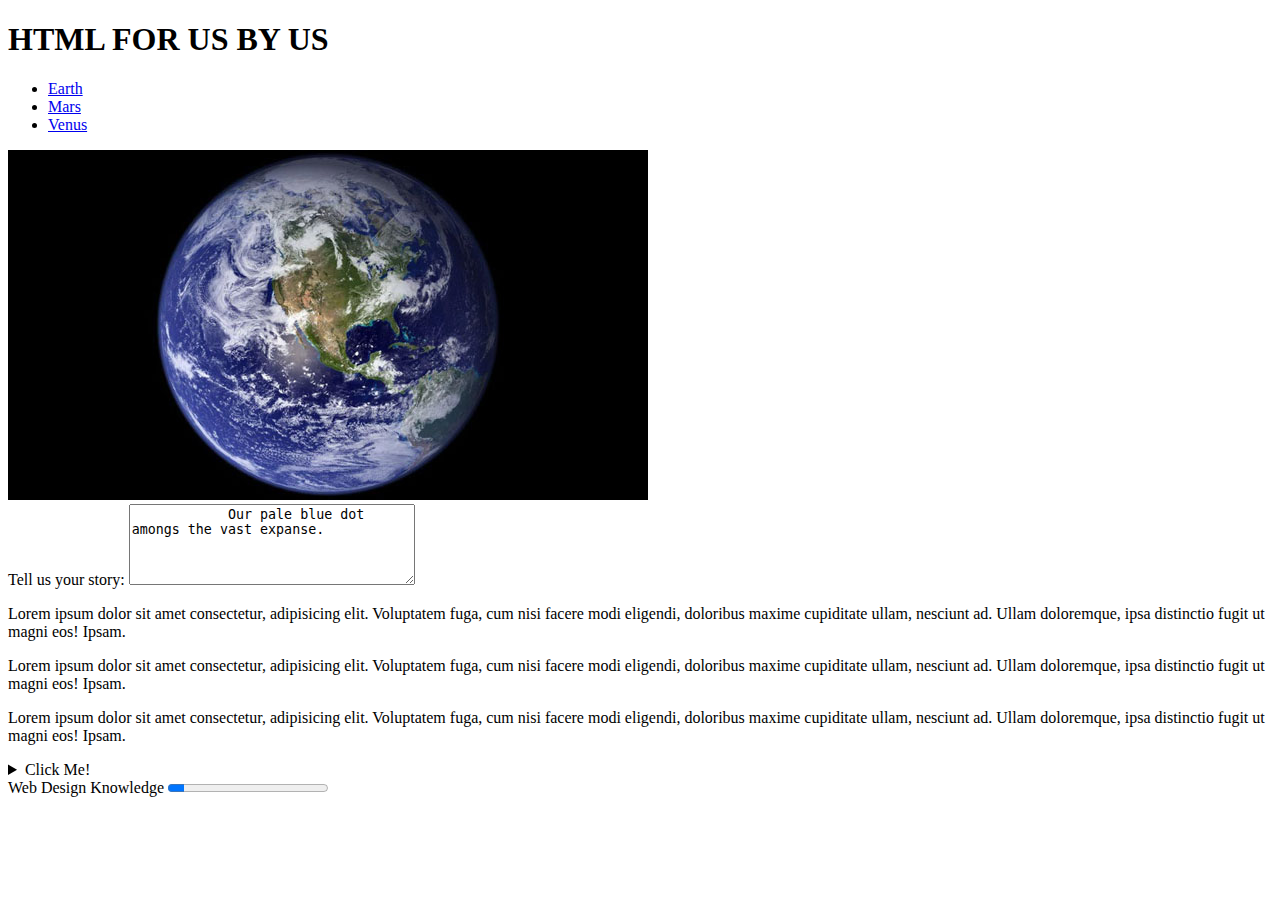
<file: tutorial/01-html/index.htm>
<!DOCTYPE html>
<html lang="en">
<head>
    <meta charset="UTF-8">
    <meta name="viewport" content="width=device-width, initial-scale=1.0">
    <title>Document</title>
</head>


<body>
    <header>
        <h1 draggable="true">HTML FOR US BY US</h1>
        <nav>
            <ul>
            <li><a href="#Earth">Earth</a></li>
            <li><a href="#Mars">Mars</a></li> 
            <li><a href="#Venus">Venus</a></li>  
            </ul>
        </nav>
        <div>
            <img src="images/earth.jpg" alt="Planet Earth">
        </div>
    </header>
    
    <main>
        <label for="story">Tell us your story:</label>

            <textarea id="story" name="story" rows="5" cols="33">
            Our pale blue dot amongs the vast expanse.
            </textarea>
        <section id="Earth">
            <p>Lorem ipsum dolor sit amet consectetur, adipisicing elit. Voluptatem fuga, cum nisi facere modi eligendi, doloribus maxime cupiditate ullam, nesciunt ad. Ullam doloremque, ipsa distinctio fugit ut magni eos! Ipsam.</p>

        </section>
        <section id="Mars">
            <p>Lorem ipsum dolor sit amet consectetur, adipisicing elit. Voluptatem fuga, cum nisi facere modi eligendi, doloribus maxime cupiditate ullam, nesciunt ad. Ullam doloremque, ipsa distinctio fugit ut magni eos! Ipsam.</p>
                
        </section>
        <section id="Venus">
            <p>Lorem ipsum dolor sit amet consectetur, adipisicing elit. Voluptatem fuga, cum nisi facere modi eligendi, doloribus maxime cupiditate ullam, nesciunt ad. Ullam doloremque, ipsa distinctio fugit ut magni eos! Ipsam.</p>
                
        </section>
        <details>
            <summary>Click Me!</summary>
            <p>Web Development training in progress...</p>
        </details>

        <label for="progress">Web Design Knowledge</label>
            <progress id="progress" value="10" max="100">


    </main>
</body>
</html>
</file>
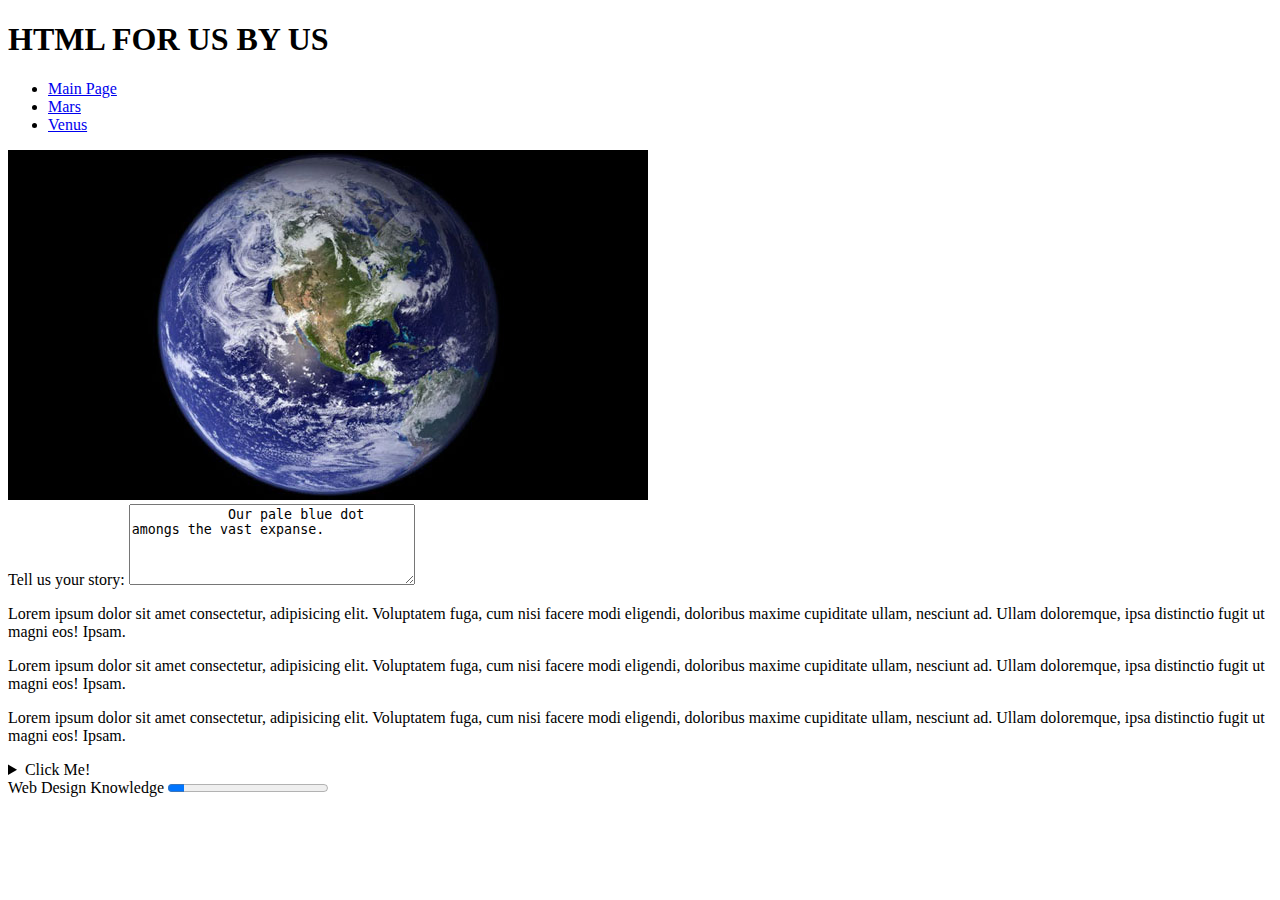
<file: tutorials/01-html/index.html>
<!DOCTYPE html>
<html lang="en">
<head>
    <meta charset="UTF-8">
    <meta name="viewport" content="width=device-width, initial-scale=1.0">
    <title>Document</title>
</head>


<body>
    <header>
        <h1 draggable="true">HTML FOR US BY US</h1>
        <nav>
            <ul>
            <li><a href="../../index.html">Main Page</a></li>
            <li><a href="#Mars">Mars</a></li> 
            <li><a href="#Venus">Venus</a></li>  
            </ul>
        </nav>
        <div>
            <img src="images/earth.jpg" alt="Planet Earth">
        </div>
    </header>
    
    <main>
        <label for="story">Tell us your story:</label>

            <textarea id="story" name="story" rows="5" cols="33">
            Our pale blue dot amongs the vast expanse.
            </textarea>
        <section id="Earth">
            <p>Lorem ipsum dolor sit amet consectetur, adipisicing elit. Voluptatem fuga, cum nisi facere modi eligendi, doloribus maxime cupiditate ullam, nesciunt ad. Ullam doloremque, ipsa distinctio fugit ut magni eos! Ipsam.</p>

        </section>
        <section id="Mars">
            <p>Lorem ipsum dolor sit amet consectetur, adipisicing elit. Voluptatem fuga, cum nisi facere modi eligendi, doloribus maxime cupiditate ullam, nesciunt ad. Ullam doloremque, ipsa distinctio fugit ut magni eos! Ipsam.</p>
                
        </section>
        <section id="Venus">
            <p>Lorem ipsum dolor sit amet consectetur, adipisicing elit. Voluptatem fuga, cum nisi facere modi eligendi, doloribus maxime cupiditate ullam, nesciunt ad. Ullam doloremque, ipsa distinctio fugit ut magni eos! Ipsam.</p>
                
        </section>
        <details>
            <summary>Click Me!</summary>
            <p>Web Development training in progress...</p>
        </details>

        <label for="progress">Web Design Knowledge</label>
            <progress id="progress" value="10" max="100">


    </main>
</body>
</html>
</file>
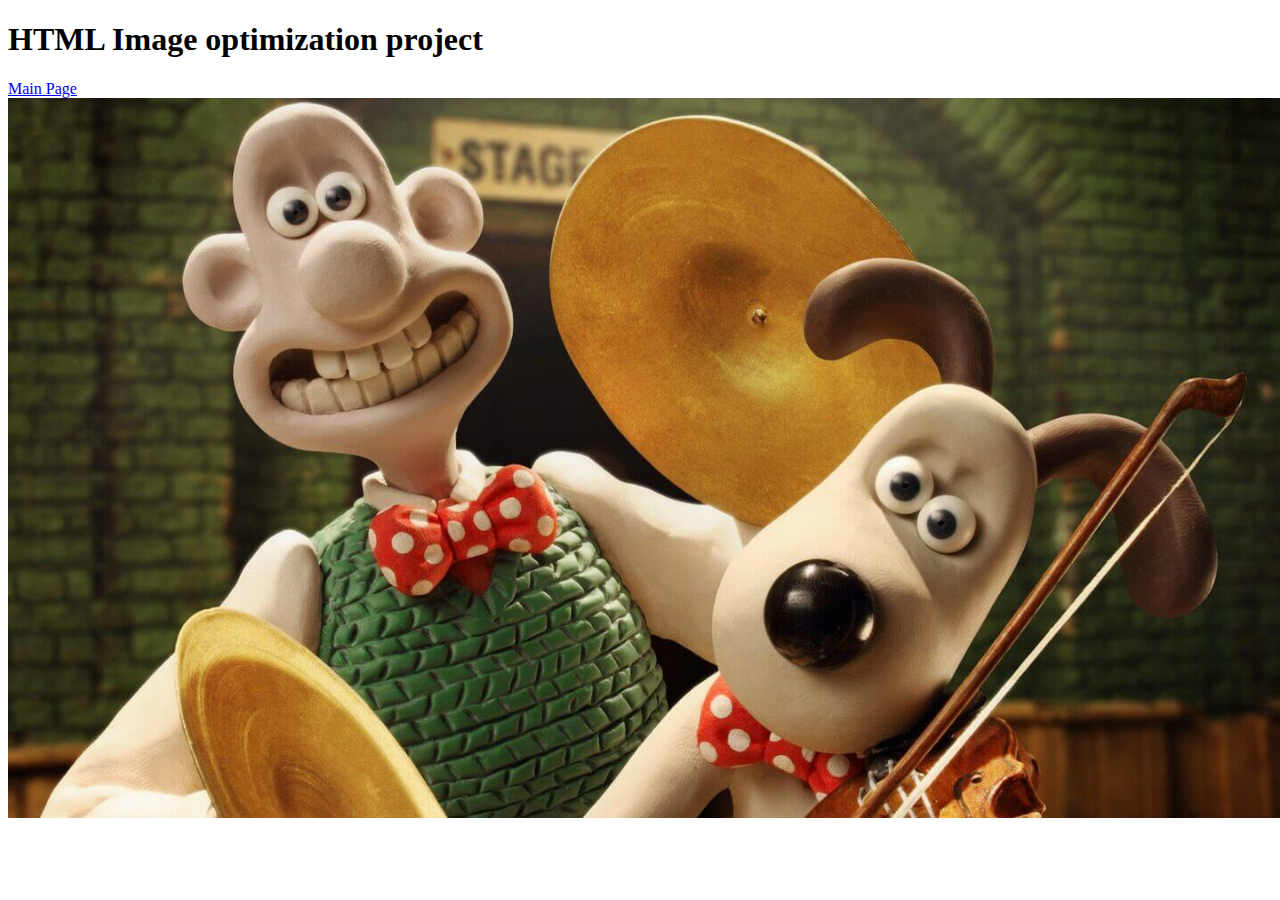
<file: tutorials/01b-html-images/index.html>
<!DOCTYPE html>
<html lang="en">
<head>
    <meta charset="UTF-8">
    <meta name="viewport" content="width=device-width, initial-scale=1.0">
    <title>Document</title>
</head>
<body>
    <h1>HTML Image optimization project</h1>
    <li><a href="../../index.html">Main Page</a></li>
        <img src="images/gromit-1920.jpg" alt="Wallace & Gromit"
            srcset="images/gromit-480.jpg 480w,
                    images/gromit-960.jpg 960w,
                    images/gromit-1440.jpg 1440w,
                    images/gromit-1920.jpg 1920w"
                    >
        
</body>
</html>
</file>
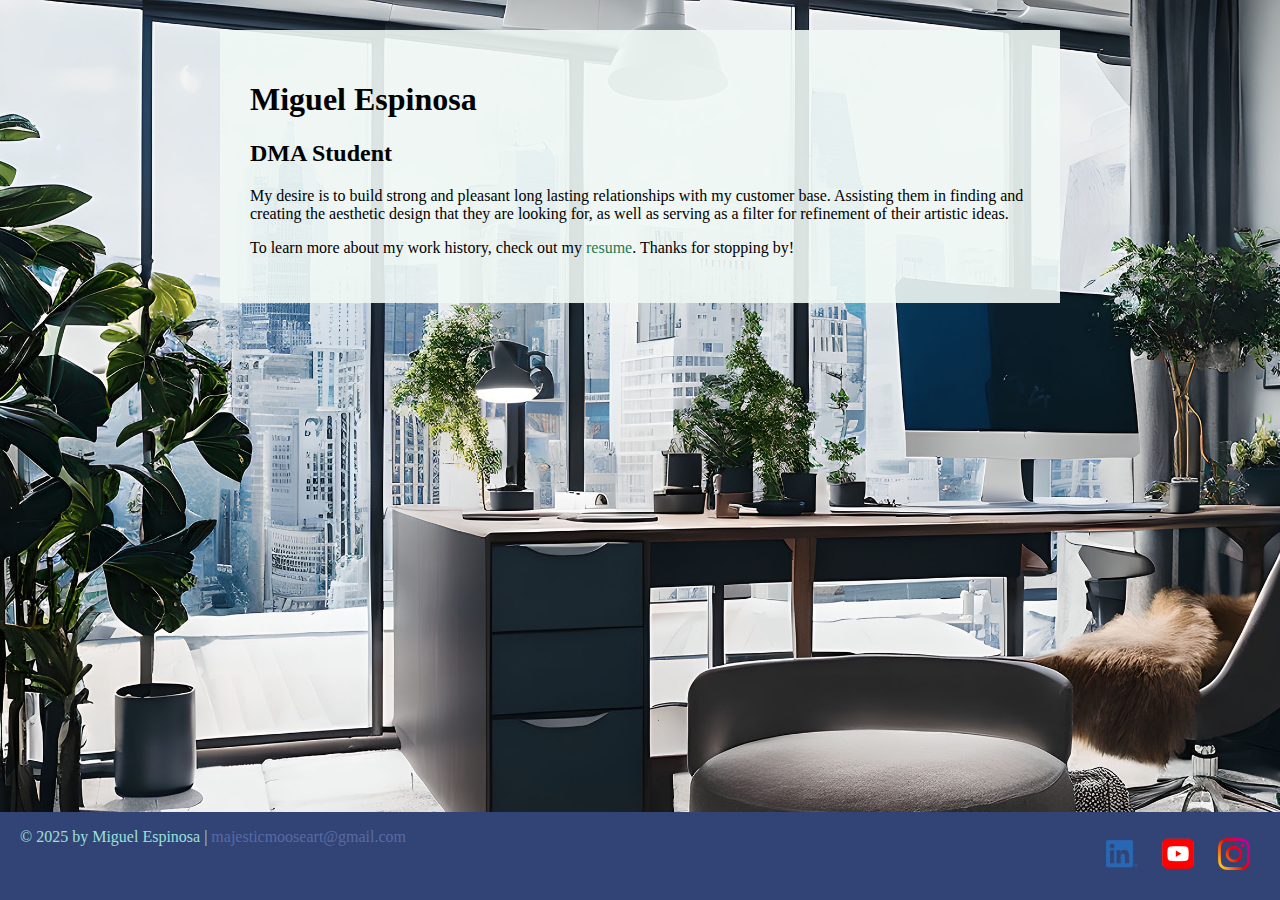
<file: tutorials/02-ccs/index.html>
<!DOCTYPE html>
<html lang="en">
  <head>
    <meta charset="UTF-8">
    <meta name="viewport" content="width=device-width, initial-scale=1">
    <title>Miguel Espinosa / DMA Student</title>

    <link rel="stylesheet" href="style.css">

  </head>
  <body class="home">
    <!-- //  INTRO  // -->
     <div class="content-wrapper">
      <div class="content-bg">
      <header>
        <!-- Start content edits below this line. -->
        <h1>Miguel Espinosa</h1>
        <h2>DMA Student</h2>

        <!-- End content edits here. -->
      </header>

      <!-- //  ABOUT ME  // -->
      <main>
        <!-- Start content edits below this line. -->
        <p>My desire is to build strong and pleasant long lasting relationships with my customer base. Assisting them in finding and creating the aesthetic design that they are looking for, as well as serving as a filter for refinement of their artistic ideas. 
        </p>
        <p>To learn more about my work history, check out my <a href="resume.html"> resume</a>. Thanks for stopping by!</p>

        <!-- End content edits here. -->
      </main>
    </div>
  </div>
    <!-- //  FOOTER INFO, SOCIAL MEDIA  // -->
    <footer>
      <!-- Start content edits below this line. -->
      <p>© 2025 by Miguel Espinosa | <a href="majesticmooseart@gmail.com">majesticmooseart@gmail.com</a></p>

      <!-- Add or remove any networks. -->
      <ul class="socials">
        <li>
          <a href="#" target="_blank"><img src="placeholder-images/icon-logo-linkedin.png" alt="Linkedin"></a>
        </li>
        <li>
          <a href="#" target="_blank"> <img src="placeholder-images/icon-logo-youtube.png" alt="Youtube"></a>
        </li>
        <li>
          <a href="#" target="_blank">
            <img src="placeholder-images/icon-logo-instagram.png" alt="">
          </a>
        </li>
      </ul>
      <!-- End content edits here. -->
    </footer>
  </body>
</html>
</file>
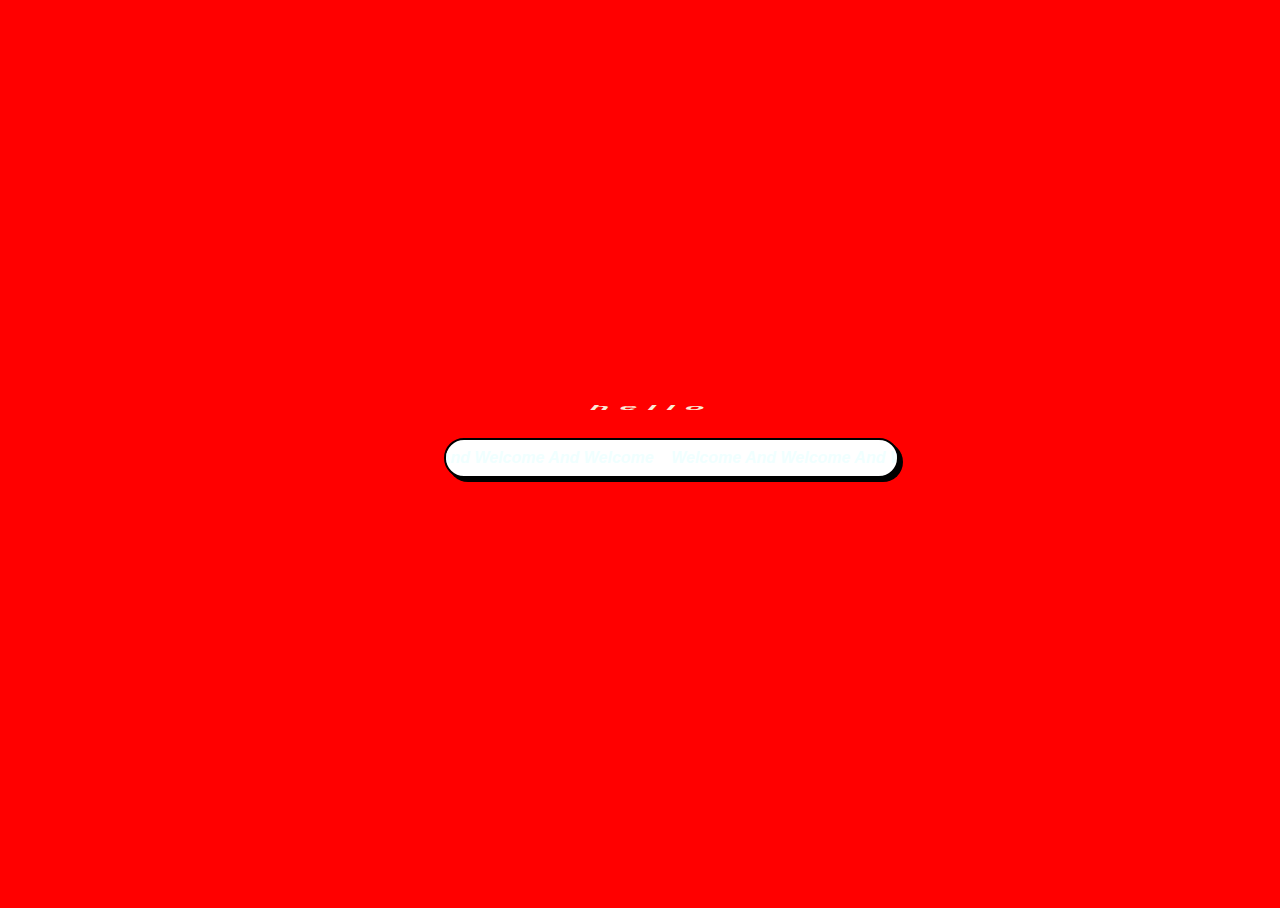
<file: tutorials/04-css-animations/index.html>
<!DOCTYPE html>
<html lang="en">
<head>
    <link rel="stylesheet" href="css/style.css">
    <meta charset="UTF-8">
    <meta name="viewport" content="width=device-width, initial-scale=1.0">
    <title>Document</title>

</head>
<body>
    <a class="button" href="">hello</a>

    <div class="marquee">
  <div class="marquee--inner">
    <span>
      <div>And Welcome And Welcome And Welcome And Welcome&nbsp;</div>
    </span>
    <span>
      <div> Welcome And Welcome And Welcome And Welcome&nbsp;</div>
    </span>
  </div>
</div>

</body>
</html>
</file>
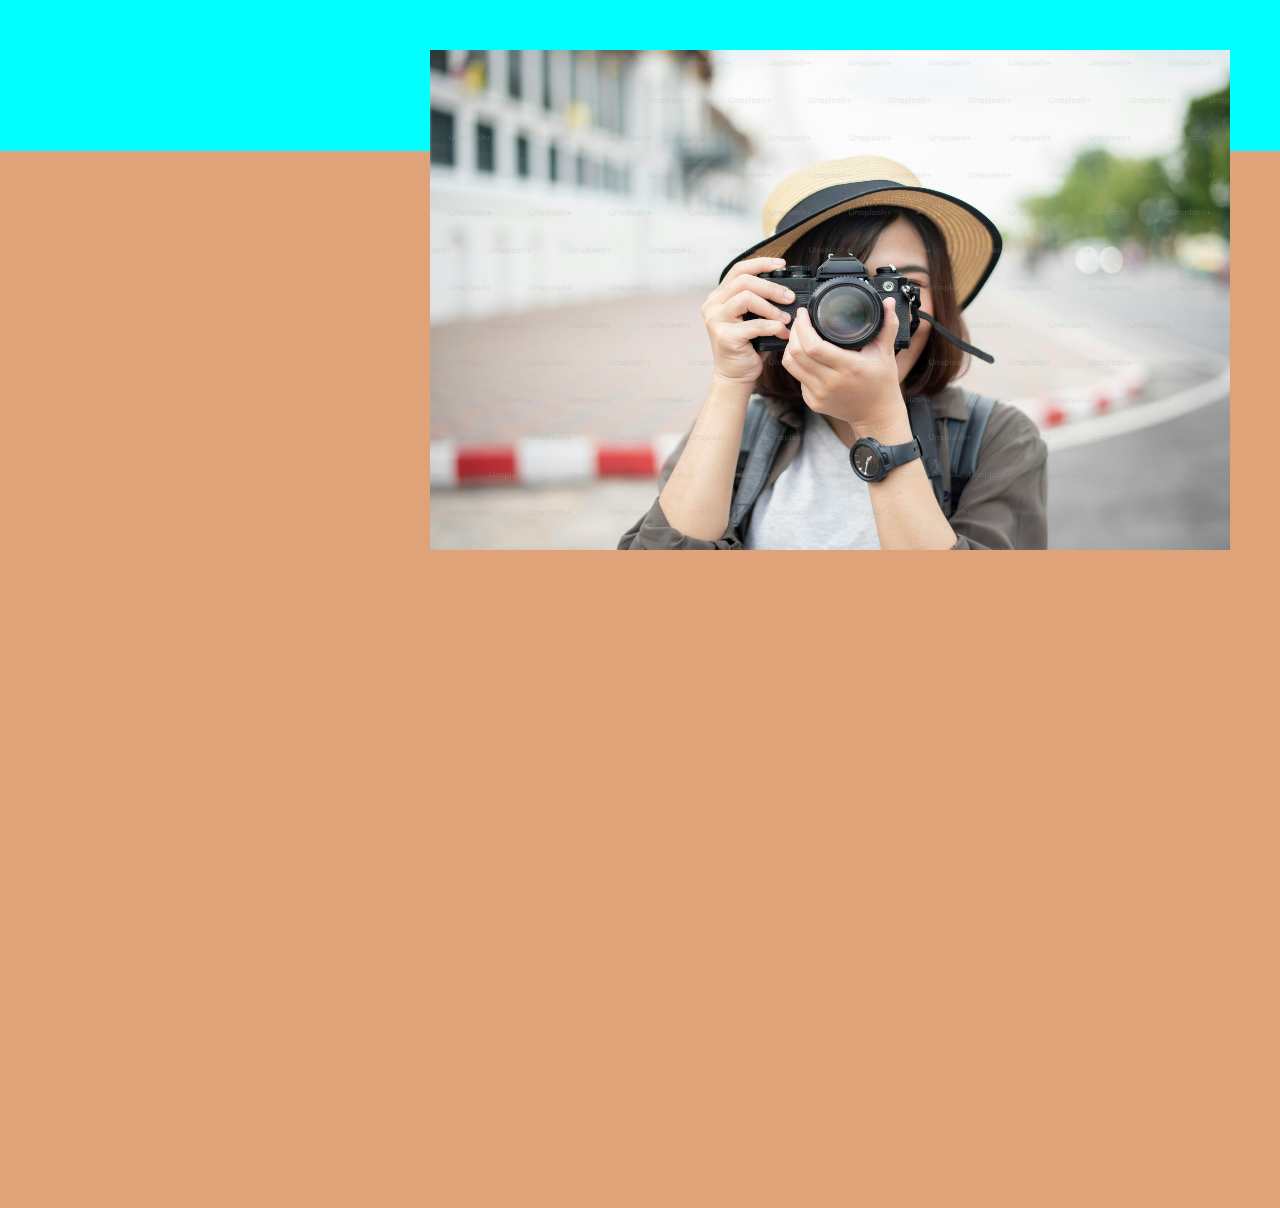
<file: tutorials/05-dom/index.html>
<!DOCTYPE html>
<html lang="en">
<head>
    <meta charset="UTF-8">
    <meta name="viewport" content="width=device-width, initial-scale=1.0">
    <title>DOM/Java Tutorial</title>
    <link rel="stylesheet" href="css/style.css">
</head>
<body>

    <header>
        <h1 id="page-title">Pictures on the savana</h1>
    </header>
    <main>
        <div class="image-div" id="image-1">
            <img src="images/image-1.jpg" alt="Photographer">
        </div>
        <div class="image-div hidden" id="image-2">
            <img src="images/image-2.jpg" alt="Photographer">
        </div>
        <div class=" hidden" id="image-3">
            <img src="images/image-3.jpg" alt="Photographer">
        </div>
        <div class=" hidden" id="image-4">
            <img src="images/image-4.jpg" alt="Photographer">
        </div>
    
    </main>

    <script src="js/main.js"></script> 
</body>
</html>
</file>
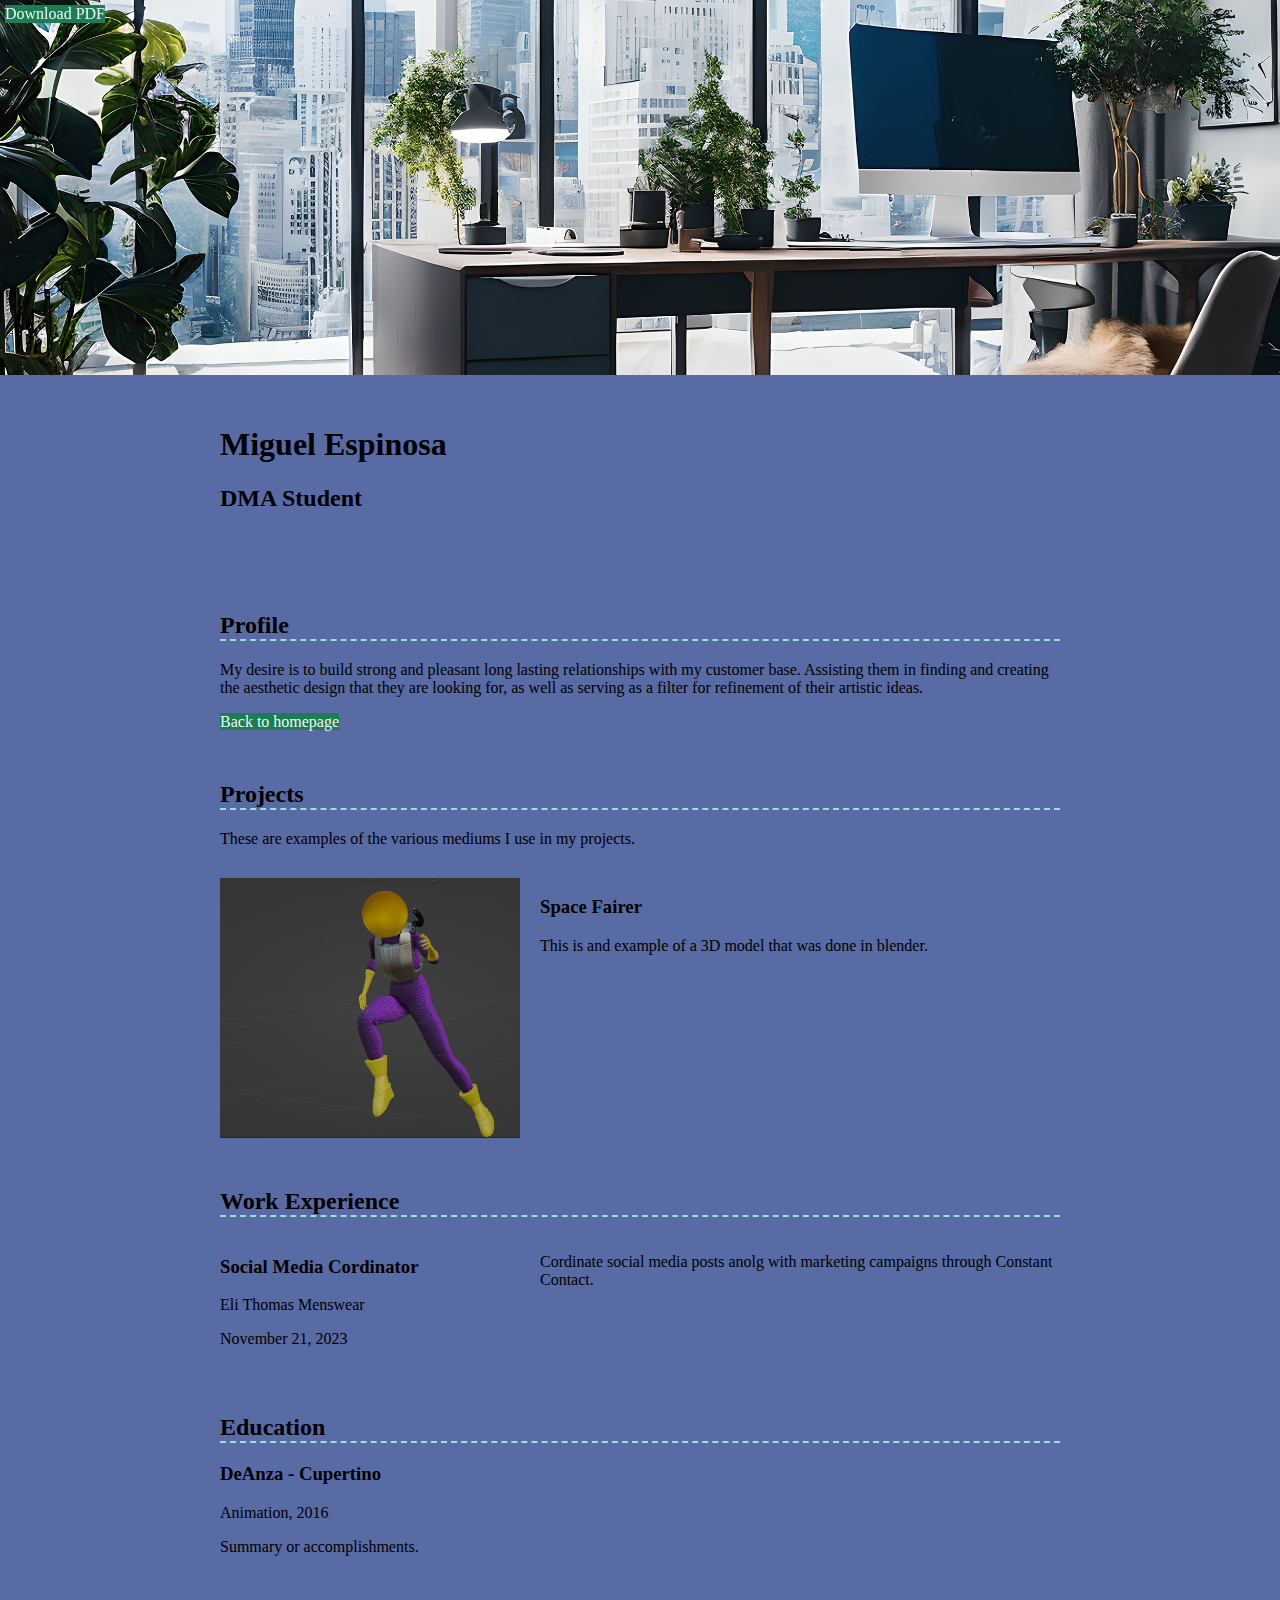
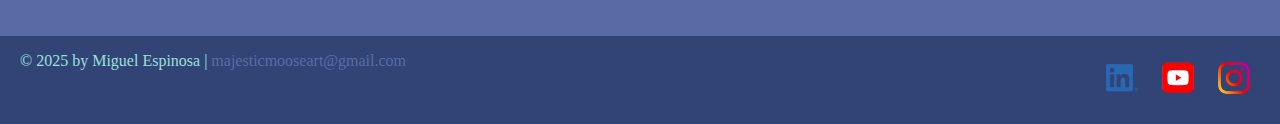
<file: tutorials/02-ccs/resume.html>
<!DOCTYPE html>
<html lang="en">
  <head>
    <meta charset="UTF-8">
    <meta name="viewport" content="width=device-width, initial-scale=1">
    <title>Resume</title>

    <link rel="stylesheet" href="style.css">

  </head>
  <body class="resume">
    <a class="btn download-link" href="resume-mespinosa.pdf">Download PDF</a>
    <!-- //  INTRO  // -->
    <header>
      <!-- Start content edits below this line. -->
      <div class="content-wrapper">
        <h1>Miguel Espinosa</h1>
        <h2>DMA Student</h2>
      </div>

      <!-- End content edits here. -->
    </header>

    <main class="content-wrapper">
      <!-- //  PROFILE  // -->
      <section class="resume-section">
        <!-- Start content edits below this line. -->
        <h2>Profile</h2>
        <p>My desire is to build strong and pleasant long lasting relationships with my customer base. Assisting them in finding and creating the aesthetic design that they are looking for, as well as serving as a filter for refinement of their artistic ideas.</p>
        <a class="btn" href="index.html">Back to homepage</a>

        <!-- End content edits here. -->
      </section>

      <!-- //  PROJECTS  // -->
      <section class="resume-section">
        <!-- Start content edits below this line. -->
        <h2>Projects</h2>
        <p>These are examples of the various mediums I use in my projects.</p>

        <!-- To add more items, copy this whole <section></section> block-->
        <section class="project-item">
          <img src="placeholder-images/3d.png" srcset="" alt="Astronaut">
          <h3>Space Fairer</h3>
          <p>This is and example of a 3D model that was done in blender.</p>
          <!-- link to project -->
          <!-- <a href="" target="_blank">Link</a> -->
          <!-- additional links, e.g. newsletter -->
          <!-- <a href="#" target="_blank">Another link</a> -->
        </section>
        
        <!-- End content edits here. -->
      </section>

      <!-- //  WORK EXPERIENCE  // -->
      <section class="resume-section">
        <!-- Start content edits below this line.  -->
        <h2>Work Experience</h2>
        <!-- <p>Optional paragraph for work experience summary. Not a part of the job details. Delete if not being used.</p> -->

        <!-- To add more items, copy this whole <section></section> block -->
        <section class="work-item">
          <div class="work-details">
            <h3>Social Media Cordinator</h3>
            <p>Eli Thomas Menswear</p>
            <p>November 21, 2023</p>
          </div>

          <div class="work-summary">
            <p>Cordinate social media posts anolg with marketing campaigns through Constant Contact.</p>
          </div>
          <!-- <p>Optional list:</p>
          <ul>
            <li>Delete this list if you don't need it.</li>
            <li>Created...</li>
            <li>Lead...</li>
            <li>Responsible for...</li>
          </ul> -->
        </section>

        <!-- End content edits here. -->
      </section>

      <!-- //  EDUCATION & CERTIFICATIONS  // -->
      <section class="resume-section">
        <!-- Start content edits below this line.  -->
        <h2>Education</h2>

        <!-- To add more items, copy this whole <section></section> block -->
        <section>
          <h3>DeAnza - Cupertino</h3>
          <p>Animation, 2016</p>
          <p>Summary or accomplishments.</p>
        </section>

        <!-- End content edits here. -->
      </section>
    </main>

    <!-- //  FOOTER INFO, SOCIAL MEDIA  // -->
    <footer>
      <!-- Start content edits below this line. -->
      <p>© 2025 by Miguel Espinosa | <a href="majesticmooseart@gmail.com">majesticmooseart@gmail.com</a></p>

      <!-- Add or remove any networks. -->
      <ul class="socials">
        <li>
          <a href="#" target="_blank"><img src="placeholder-images/icon-logo-linkedin.png" alt="Linkedin"></a>
        </li>
        <li>
          <a href="#" target="_blank"> <img src="placeholder-images/icon-logo-youtube.png" alt="Youtube"></a>
        </li>
        <li>
          <a href="#" target="_blank">
            <img src="placeholder-images/icon-logo-instagram.png" alt="">
          </a>
        </li>
      </ul>
      
      <!-- End content edits here. -->
    </footer>
  </body>
</html>
</file>
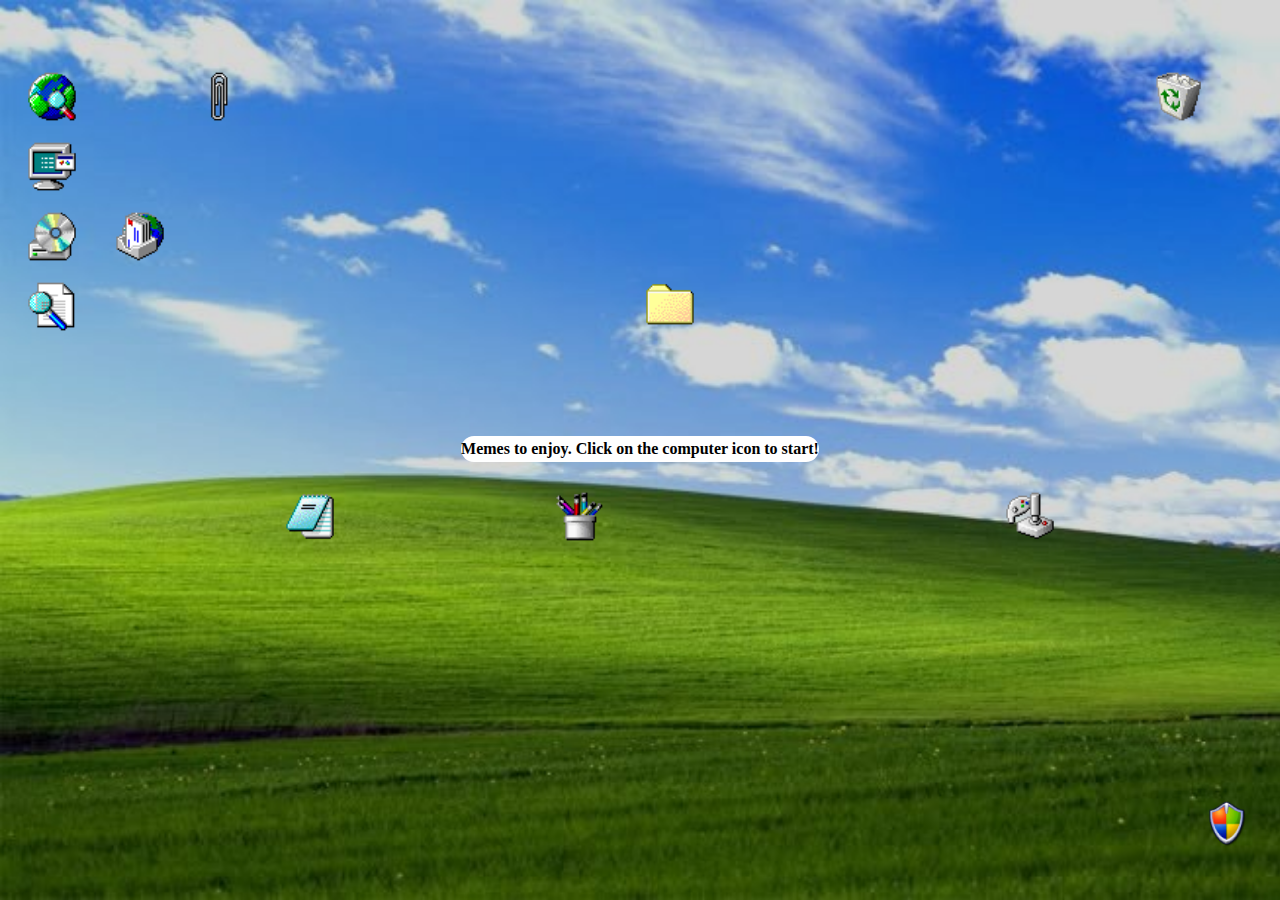
<file: projects/net-art/home-pg/home.html>
<!DOCTYPE html>
<html lang="en">

<head>
    <meta charset="UTF-8">
    <meta name="viewport" content="width=device-width, initial-scale=1.0">
    <title>2000-2010 Memes</title>
    <link rel="stylesheet" href="../style.css">
</head>

<body class="home">
    <header>
        <h1 class="h-home"> Memes to enjoy. Click on the computer icon to start!</h1>
    </header>

    <main>
        <section>
            <!-- Meme Images -->
            <div class="image-meme hidden" id="meme-1">
                <img src="../assets/2000/baby.jpg" alt="">
            </div>
            <div class="image-meme hidden" id="meme-2">
                <img src="../assets/2000/cat.jpg" alt="">
            </div>
            <div class="image-meme hidden" id="meme-3">
                <img src="../assets/2000/crush.jpg" alt="">
            </div>
            <div class="image-meme hidden" id="meme-4">
                <img src="../assets/2000/doge.jpg" alt="">
            </div>
            <div class="image-meme hidden" id="meme-5">
                <img src="../assets/2000/dvd.png" alt="">
            </div>
            <div class="image-meme hidden" id="meme-6">
                <img src="../assets/2000/lego.png" alt="">
            </div>
            <div class="image-meme hidden" id="meme-7">
                <img src="../assets/2000/mnm.png" alt="">
            </div>
            <div class="image-meme hidden" id="meme-8">
                <img src="../assets/2000/raptor.jpg" alt="">
            </div>
            <div class="image-meme hidden" id="meme-9">
                <img src="../assets/2000/sonic.jpg" alt="">
            </div>
            <div class="image-meme hidden" id="meme-10">
                <img src="../assets/2000/spiderman.jpg" alt="">
            </div>
            <div class="image-meme hidden" id="meme-11">
                <img src="../assets/2000/table.jpg" alt="">
            </div>

            <!-- virus pop up -->
            <section>
            <div class="image-virus hidden" id="virus-1">
                <img src="../assets/virus.png" alt="">
            </div>
            <div class="image-virus hidden" id="virus-2">
                <img src="../assets/virus.png" alt="">
            </div>
            <div class="image-virus hidden" id="virus-3">
                <img src="../assets/virus.png" alt="">
            </div>
            <div class="image-virus hidden" id="virus-4">
                <img src="../assets/virus.png" alt="">
            </div>
            <div class="image-virus hidden" id="virus-5">
                <img src="../assets/virus.png" alt="">
            </div>
            <div class="image-virus hidden" id="virus-6">
                <img src="../assets/virus.png" alt="">
            </div>
            <div class="image-virus hidden" id="virus-7">
                <img src="../assets/virus.png" alt="">
            </div>
            <div class="image-virus hidden" id="virus-8">
                <img src="../assets/virus.png" alt="">
            </div>
            <div class="image-virus hidden" id="virus-9">
                <img src="../assets/virus.png" alt="">
            </div>
            </section>

        </section>

        <section>

         <!-- icons -->
            <div class="image-icon" id="web">
            <img src="../assets/computer icons/internet.png" alt="">
            </div>
            <div class="image-icon" id="computer">
                <img src="../assets/computer icons/computer.png" alt="">
            </div>
            <div class="image-icon" id="disk">
                <img src="../assets/computer icons/disk.png" alt="">
            </div>
            <div class="image-icon" id="find">
                <img src="../assets/computer icons/find.png" alt="">
            </div>
            <div class="image-icon" id="clip">
                <img src="../assets/computer icons/clip.png" alt="">
            </div>
            <div class="image-icon" id="folder">
                <img src="../assets/computer icons/folder.png" alt="">
            </div>
            <div class="image-icon" id="game">
                <img src="../assets/computer icons/game.png" alt="">
            </div>
            <div class="image-icon" id="mail">
                <img src="../assets/computer icons/mail.png" alt="">
            </div>
            <div class="image-icon" id="note">
                <img src="../assets/computer icons/note.png" alt="">
            </div>
            <div class="image-icon" id="paint">
                <img src="../assets/computer icons/paint.png" alt="">
            </div>
            <div class="image-icon" id="trash" href="">
                <img src="../assets/computer icons/trash.png" alt="">
            </div>
            <a href="../error.html" class="image-icon" id="defend">
                <img src="../assets/computer icons/defend.png" alt="">
            </a>

        </section>

    </main>
    <footer>

    </footer>

    <script src="home.js"> </script>
</body>

</html>
</file>
<file: tutorials/02-ccs/style.css>
/*
Color Pallet

True Blue #586BA4
Marian Blue  #324376
Tiffany Blue #99E1D9
Mint Cream #F0F7F4
Dark spring green #1C7C54
*/

/* GLOBAL STYLES
---------------------------------*/
/* 
  https://www.paulirish.com/2012/box-sizing-border-box-ftw/
*/
html {
    box-sizing: border-box;
  }
  *, *:before, *:after {
    box-sizing: inherit;
  }
html, body {
    height: 100%;
}
body{
    background: #586BA4;
    margin: 0;
}
/* Link Styles */
a{
    color: #1C7C54;
    text-decoration: none; 
}
a:hover {
    color: #F0F7F4;
    text-decoration: none;
}
footer a {
    color: #586BA4;
}
footer a:hover{
    color: #F0F7F4;
}
.btn {
    background: #1C7C54;
    color: #F0F7F4;
    text-decoration: none;
}

.content-wrapper {
    margin: 0 auto;
    padding: 30px;
    max-width: 900px;
}

/* HOME
---------------------------------*/
.home{
    background: url(placeholder-images/bg-home-office-city.jpg) no-repeat;
    background-size: cover;
    display: flex;
    flex-direction: column;
}
.home .content-wrapper {
    
    flex: 1 0 auto;
}
.content-bg {
    background: rgb(240 247 244 / 0.9);
    padding: 30px;
}
/* RESUME
---------------------------------*/
.resume header::before {
    background: url(placeholder-images/bg-home-office-city.jpg) center;
    background-size: cover;
    
    content: "";
    display: block;
    height: 375px;

}
.resume-section {
    margin-bottom: 50px;

}
.resume-section h2 {
    border-bottom: 2px dashed #99E1D9;
}
.download-link {
    position: fixed;
    top: 5px;
    left: 5px;
}

/* Profile
---------------------------------*/
.project-item {
    display: flow-root;
    margin: 30px 0;
}
.project-item img {
    width: 300px;
    float: left;
    margin-right: 20px;
}

/*Projects
---------------------------------*/

/*Work Experience
---------------------------------*/
.work-item {
    display: grid;
    grid-template-columns: 300px 1fr;
    column-gap: 20px;
}

/* FOOTER
---------------------------------*/
footer{
    background: #324376 ;
    color: #99E1D9 ;
    display: flex;
    justify-content: space-between;
    padding: 0 20px;
}
.socials {
    list-style-type: none;
    padding: 0;
}
.socials li {
    display: inline-block;
    margin: 10px;
}
.socials img {
    width: 32px;

}
.socials img:hover {
    opacity: 0.5;
}
</file>
<file: tutorials/04-css-animations/css/style.css>
html {
    box-sizing: border-box;
    font-size: 62.5%;
    color: azure;
 }
 
 
 *,
 *:before,
 *:after {
    box-sizing: inherit;
    margin: 20;
    padding: 0;
 }
 
 
 html, body {
    height: 100%;
 }
 
 
 body {
     font-size: 1.6rem;
    /* font-size 1.6rem is now the same as 16px */
    line-height: 1.6;
    height: 100vh;
    display: flex;
    align-items: center;
    justify-content: center;
    background: red;
    font-family: "Nunito", sans-serif;
    font-weight: 900;
    font-style: italic;
 }
 
 .marquee {
  overflow: hidden;
  box-sizing: border-box;
  position: relative;
  display: flex;
  align-items: center;
  justify-content: center;
  border: 2px solid #000;
  height: 40px;
  width: 455px;
  border-radius: 22px;
  box-shadow: 4px 4px 0 #000;
  overflow: hidden;
  background: white;
  white-space: nowrap;
}

.marquee--inner {
  display: block;
  width: 200%;
  position: absolute;
  animation: marquee 10s linear infinite;
  &:hover {
    animation-play-state: paused;
    color: red;
  }
}

span {
  float: left;
  width: 50%;
  overflow: hidden;
}


  @keyframes stretching {
    0% {
      width: 100px;
      background: linear-gradient(90deg, rgba(2,0,36,1) 0%, rgba(9,9,121,1) 22%, rgba(0,212,255,1) 100%);
    }
    50% { 
        width: 500px;
        background: linear-gradient(90deg, rgba(2,0,36,1) 0%, rgba(9,121,14,1) 69%, rgba(0,212,255,1) 100%);
    }
    100% {
      width: 100px;
      background: linear-gradient(90deg, rgba(2,0,36,1) 0%, rgba(9,9,121,1) 22%, rgba(0,212,255,1) 100%);
    }
  }

  @keyframes marquee {
    0% {
      left: 0;
    }
    100% {
      left: -100%;
    }
  }
  
  .button {
    animation: 1s infinite steps(5, end) stretching;
    display: inline-block;
    color: antiquewhite; 
    letter-spacing: 0.5rem;
    text-decoration: none;
    transform: scale(2, 0.5) translate(120px,-100px);
}
</file>
<file: projects/net-art/style.css>
html {
    box-sizing: border-box;
    font-size: 62.5%;
 } 

 *,
 *:before,
 *:after {
    box-sizing: inherit;
    margin: 0;
    padding: 0;
 }
 
 
 html,
 body {
    height: 100%;
 }

 body {
    font-size: 1.6rem;
   /* font-size 1.6rem is now the same as 16px */
   line-height: 1.6;
   height: 100vh;
   display: flex;
   align-items: center;
   justify-content: center;
   font-family: 'Courier New', Courier, monospace;
   font-weight: 900;
   
}



/* Links
----------------------------- */
a{
    color: #05f25c;
    text-decoration: none; 
}

/* Splash Page index
----------------------------- */
.index {
    background: url(assets/bg-number.gif) no-repeat;
    background-size: cover;
    

}

.button-main {
    overflow: hidden;
    box-sizing: border-box;
    position: relative;
    margin: auto;
    display: flex;
    align-items: center;
    justify-content: center;
    height: 40px;
    width: 400px;
    background: rgb(0, 0, 0);
}

/* Home Page
----------------------------- */
.home {
    background-image: url(assets/hills-bg.jpg);
    background-repeat: no-repeat;
    background-attachment: fixed;
    background-size: cover;


}

.h-home {
    font-size: 1.6rem; 
   /* font-size 1.6rem is now the same as 16px */
  background-color: white;
  display: inline-block;
  background-position: center;
  border-radius: 15px;
  align-items: top;
  justify-content: top;
  font-family: Cambria, Cochin, Georgia, Times, 'Times New Roman', serif
}

.hidden {
    visibility: hidden;
}

/* image virus
------------------------------- */
.image-virus img {
    position: relative;
    display: inline-block;
    max-height: 400px;
    width: auto;
    z-index: 2;
}

#virus-1 {
    position: absolute;
    top: 50px;
    right: 360px;
}
#virus-2 {
    position: absolute;
    bottom: 10px;
    left: 390px;
}
#virus-3 {
    position: absolute;
    top: 50px;
    left: 160px;
}
#virus-4 {
    position: absolute;
    bottom: 10px;
    left: 260px;
}
#virus-5 {
    position: absolute;
    bottom: 50px;
    right: 90px;
}
#virus-6 {
    position: absolute;
    top: 30px;
    right: 60px;
}
#virus-7 {
    position: absolute;
    top: 260px;
    right: 260px;
}
#virus-8 {
    position: absolute;
    top: 30px;
    left: 30px;
}
#virus-9 {
    position: absolute;
    top: 30px;
    right: 60px;
}


 /* Image memes
 ----------------------------- */
.image-meme img { 
    position: relative;
    display: inline-block;
    height: auto;
    max-width: 300px;
    z-index: 1;
}

#meme-1 {
    position: absolute;
    top: 50px;
    left: 360px;
}
#meme-2 {
    position: absolute;
    bottom: 10px;
    left: 390px;
}
#meme-3 {
    position: absolute;
    top: 50px;
    right: 160px;
}
#meme-4 {
    position: absolute;
    top: 10px;
    left: 160px;
}
#meme-5 {
    position: absolute;
    top: 50px;
    right: 360px;
}
#meme-6 {
    position: absolute;
    top: 190px;
    right: 60px;
}
#meme-7 {
    position: absolute;
    bottom: 10px;
    left: 360px;
}
#meme-8 {
    position: absolute;
    top: 370px;
    right: 360px;
}
#meme-9 {
    position: absolute;
    top: 50px;
    left: 360px;
}
#meme-10 {
    position: absolute;
    top: 50px;
    left: 60px;
}
#meme-11 {
    position: absolute;
    top: 50px;
    right: 160px;
}


/* image icons
-------------------------------*/
.image-icon img {
    position: relative;
    display: inline-block;
    max-width: 100px;
    height: auto;
    z-index: 0;
}
#web    {
    position: absolute;
    top: 50px;
    left: 2px;
 }
#computer   {
    position: absolute;
    top: 120px;
    left: 2px;
 }
#disk   {
    position: absolute;
    top: 190px;
    left: 2px;
 }
#find   {
    position: absolute;
    top: 260px;
    left: 2px;
 }
#clip   {
    position: absolute;
    top: 50px;
    left: 170px;
 }
#defend {
    position: absolute;
    bottom: 20px;
    right: 2px;
 }
#folder {
    position: absolute;
    top: 260px;
    right: 560px;
    z-index: 0;
 }
#game   {
    position: absolute;
    top: 470px;
    right: 200px;
 }
#mail   {
    position: absolute;
    top: 190px;
    left: 90px;
 }
 #note {
    position: absolute;
    top: 470px;
    left: 260px;
 }
#paint  {
    position: absolute;
    top: 470px;
    right: 650px;
 }
#trash  {
    position: absolute;
    top: 50px;
    right: 50px;
 }

 /* error page
 ---------------------------- */
 .error-pg {
    background-image: url(assets/error.png);
    background-repeat: no-repeat;
    background-attachment: fixed;
    background-size: cover;
 }
 .button-reboot{
    overflow: hidden;
    box-sizing: border-box;
    position: relative;
    top: -200px;
    /* left: 100px; */
    display: flex;
    align-items: center;
    justify-content: center;
    height: 40px;
    width: 250px;
    
    background: rgb(187, 190, 175);
 }
 a.button-reboot {
    color: #1f08b6;
    text-decoration: none; 
}
</file>
<file: tutorials/05-dom/css/style.css>
/*
CSS RESETS:
 Border box reset:
https://www.paulirish.com/2012/box-sizing-border-box-ftw/
 62.5% Fix: https: //www.aleksandrhovhannisyan.com/blog/62-5-percent-font-size-trick/
*/


html {
    box-sizing: border-box;
    font-size: 62.5%;
 }
 
 
 *,
 *:before,
 *:after {
    box-sizing: inherit;
    margin: 0;
    padding: 0;
 }
 
 
 html,
 body {
    height: 100%;
 }
 
 
 body {
     font-size: 1.6rem;
    /* font-size 1.6rem is now the same as 16px */
    line-height: 1.6;
    background-color: rgb(223, 162, 121);
 }
 
 header {
    padding: 50px;
    background-color: aqua;
    text-align: center;
 }


 img {
   height: 500px;
   width: 800px;
 }

 p {
    margin-top: 20px;
 }

 .image-div {
    display: inline-block;

 }

 .hidden {
    visibility: hidden;
 }

 #image-1 {
    position: absolute;
    top: 50px;
    right: 50px;
 }

 #image-2 {
    position: absolute;
    top: 500px;
    left: 400px;
 }
 #image-3 {
    position: absolute;
    top: 700px;
    right: 100px;
 }
 #image-4 {
    position: fixed;
    top: 850px;
    left: 10px;
 }
</file>
